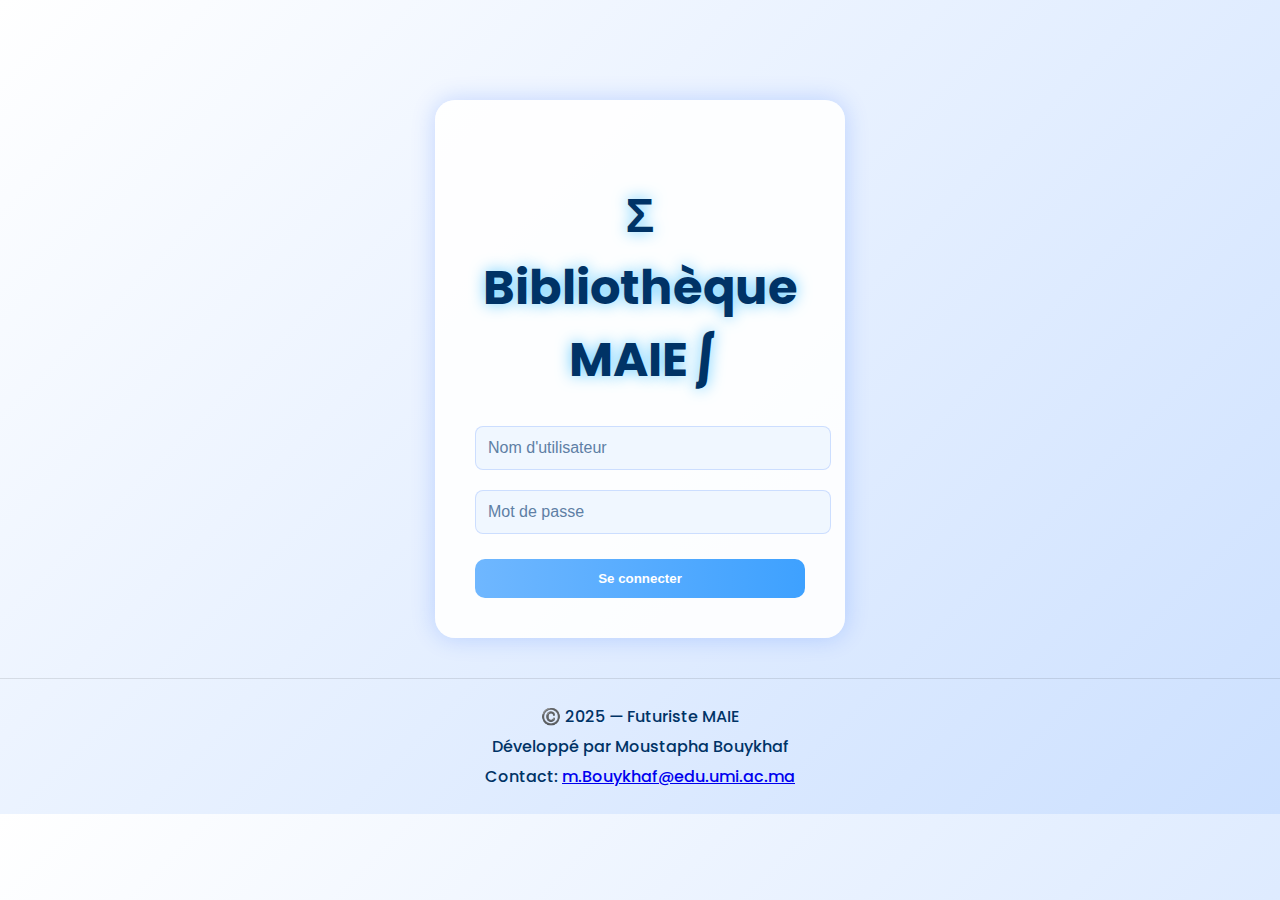
<file: index.html>
<!DOCTYPE html>
<html lang="fr">
<head>
<meta charset="UTF-8">
<meta name="viewport" content="width=device-width, initial-scale=1.0">
<title>Σ Bibliothèque MAIE ∫</title>
<link href="https://fonts.googleapis.com/css2?family=Poppins:wght@400;600&display=swap" rel="stylesheet">
<style>
body { margin:0; padding:0; font-family:'Poppins',sans-serif; background: linear-gradient(135deg,#ffffff,#cce0ff); color:#003366; }
h1 { text-align:center; font-size:3em; margin:40px 0 20px 0; text-shadow:0 0 15px #66ccff; }
.hidden { display:none; }
.login-box { background: rgba(255,255,255,0.9); padding:40px; border-radius:20px; width:330px; box-shadow:0 0 25px rgba(0,80,255,0.2); text-align:center; margin:auto; margin-top:100px; }
.login-box input { width:100%; padding:12px; margin:10px 0; border:none; border-radius:8px; outline:none; background:#f0f7ff; color:#0a2647; font-size:1em; border:1px solid rgba(0,80,255,0.15); }
.login-box input::placeholder { color:#5e7fa5; }
.login-box button { width:100%; padding:12px; margin-top:15px; background:linear-gradient(90deg,#6fb7ff,#3ea1ff); color:white; font-weight:600; border:none; border-radius:10px; cursor:pointer; transition:0.3s; }
.login-box button:hover { background:#1e90ff; box-shadow:0 0 15px rgba(0,120,255,0.4); }
.message-box { margin-top:10px; padding:8px 12px; border-radius:6px; background:#ffe0e0; color:#900; font-weight:600; border:1px solid #ff8080; display:none; font-size:0.9em; }

/* زر الإعلانات */
.announcements-btn {
    display: block;
    margin: 20px auto;
    background: linear-gradient(90deg, #ff9900, #ff6600);
    color: white;
    border: none;
    padding: 12px 25px;
    font-weight: 600;
    border-radius: 10px;
    cursor: pointer;
    transition: 0.3s;
    font-size: 1.1em;
    box-shadow: 0 5px 15px rgba(255, 102, 0, 0.3);
    width: 200px;
}
.announcements-btn:hover {
    background: linear-gradient(90deg, #ff6600, #cc3300);
    transform: translateY(-3px);
    box-shadow: 0 8px 20px rgba(255, 102, 0, 0.4);
}

/* نافذة الإعلانات */
.announcements-modal {
    display: none;
    position: fixed;
    top: 0;
    left: 0;
    width: 100%;
    height: 100%;
    background-color: rgba(0, 0, 0, 0.7);
    z-index: 1000;
    justify-content: center;
    align-items: center;
}

.announcements-content {
    background: white;
    border-radius: 20px;
    width: 90%;
    max-width: 700px;
    max-height: 80vh;
    overflow-y: auto;
    padding: 30px;
    box-shadow: 0 15px 40px rgba(0, 0, 0, 0.3);
    position: relative;
}

.close-announcements {
    position: absolute;
    top: 15px;
    right: 15px;
    background: #ff4d4d;
    color: white;
    border: none;
    width: 30px;
    height: 30px;
    border-radius: 50%;
    cursor: pointer;
    font-size: 1.2em;
    display: flex;
    align-items: center;
    justify-content: center;
}

.announcements-header {
    text-align: center;
    margin-bottom: 25px;
    border-bottom: 2px solid #ff9900;
    padding-bottom: 15px;
}

.announcements-header h2 {
    color: #cc3300;
    font-size: 1.8em;
    display: flex;
    align-items: center;
    justify-content: center;
    gap: 10px;
}

.announcements-list {
    display: flex;
    flex-direction: column;
    gap: 20px;
}

.announcement-item {
    background: #fff9f0;
    border-left: 5px solid #ff9900;
    padding: 15px;
    border-radius: 10px;
    transition: 0.3s;
}

.announcement-item:hover {
    transform: translateX(5px);
    background: #fff5e6;
}

.announcement-title {
    color: #cc3300;
    font-weight: 600;
    margin-bottom: 8px;
    display: flex;
    align-items: center;
    gap: 10px;
}

.announcement-text {
    color: #664400;
    margin-bottom: 5px;
    line-height: 1.5;
}

.announcement-date {
    color: #996633;
    font-size: 0.85em;
    text-align: right;
}

.new-tag {
    background: #33cc33;
    color: white;
    padding: 3px 8px;
    border-radius: 12px;
    font-size: 0.7em;
    font-weight: bold;
}

.important-tag {
    background: #ff3300;
    color: white;
    padding: 3px 8px;
    border-radius: 12px;
    font-size: 0.7em;
    font-weight: bold;
}

/* قسم الروابط الخارجية */
.external-links-section {
    max-width: 600px;
    margin: 30px auto;
    padding: 20px;
    background: rgba(255, 255, 255, 0.9);
    border-radius: 15px;
    box-shadow: 0 0 15px rgba(0, 102, 204, 0.2);
    text-align: center;
}

.external-links-section h3 {
    color: #003366;
    margin-bottom: 20px;
    font-size: 1.4em;
    border-bottom: 2px solid #66ccff;
    padding-bottom: 10px;
    display: inline-block;
}

.links-container {
    display: flex;
    flex-direction: column;
    gap: 15px;
    align-items: center;
}

.external-link {
    display: flex;
    align-items: center;
    gap: 15px;
    background: linear-gradient(90deg, #e6f2ff, #cce6ff);
    color: #003366;
    text-decoration: none;
    padding: 15px 25px;
    border-radius: 10px;
    width: 100%;
    max-width: 400px;
    transition: all 0.3s ease;
    border: 1px solid #99ccff;
    box-shadow: 0 4px 8px rgba(0, 102, 204, 0.1);
}

.external-link:hover {
    background: linear-gradient(90deg, #cce6ff, #99ccff);
    transform: translateY(-3px);
    box-shadow: 0 8px 16px rgba(0, 102, 204, 0.2);
    border-color: #66ccff;
}

.link-icon {
    font-size: 1.5em;
    background: #66ccff;
    color: white;
    width: 40px;
    height: 40px;
    border-radius: 50%;
    display: flex;
    align-items: center;
    justify-content: center;
}

.link-text {
    font-weight: 600;
    font-size: 1.1em;
    flex: 1;
    text-align: left;
}

.semestre-buttons { display:flex; justify-content:center; gap:20px; margin-bottom:30px; flex-wrap:wrap; }
.sem-btn { background:linear-gradient(90deg,#66ccff,#0099ff); color:white; border:none; padding:15px 30px; font-weight:600; border-radius:10px; cursor:pointer; transition:0.3s; font-size:1.1em; }
.sem-btn:hover {background:#003366;}
.back-btn { display:inline-block; margin:20px; background:#ff4d4d; padding:10px 20px; border:none; border-radius:8px; color:white; font-weight:600; cursor:pointer; transition:0.3s; }
.back-btn:hover {background:#cc0000;}
.modules { display:grid; grid-template-columns:repeat(3, 1fr); gap:25px; max-width:1200px; margin:auto; padding:20px; }
.modules.single-center { justify-items:center; }
.card { background: rgba(255,255,255,0.9); border-radius:15px; padding:25px; text-align:center; position:relative; overflow:hidden; box-shadow:0 0 15px rgba(0,102,204,0.3); transition:0.3s; }
.card:hover { transform:translateY(-8px) scale(1.05); box-shadow:0 0 40px rgba(0,102,204,0.5); }
.card h3 { margin-bottom:15px; font-size:1.4em; color:#003366; }

/* Style spécial pour le module Présentations */
.card.presentations-card { 
    background: linear-gradient(135deg, #ffc266, #ff9933);
    border: 3px solid #ff6600;
    box-shadow: 0 0 25px rgba(255, 102, 0, 0.4);
}
.card.presentations-card h3 { 
    color: #cc3300;
    text-shadow: 0 0 10px rgba(255, 153, 0, 0.5);
}

/* Style pour le bouton Présentations */
.presentations-btn { 
    background: linear-gradient(90deg, #ff9933, #ff6600);
    color: white;
    font-weight: bold;
    padding: 10px 20px;
    border-radius: 8px;
    text-decoration: none;
    display: inline-block;
    margin-top: 10px;
    transition: 0.3s;
    border: 2px solid #ff3300;
    cursor: pointer;
    border: none;
}
.presentations-btn:hover { 
    background: linear-gradient(90deg, #ff6600, #cc3300);
    box-shadow: 0 0 20px rgba(255, 102, 0, 0.6);
}

/* Dropdown pour les présentations */
.presentations-dropdown { 
    display: none;
    flex-direction: column;
    gap: 5px;
    margin-top: 10px;
}
.presentations-dropdown a { 
    background: #ffe0cc;
    color: #cc3300;
    padding: 8px 12px;
    border-radius: 5px;
    font-size: 0.9em;
    text-decoration: none;
    cursor: pointer;
    border: 1px solid #ff9933;
}
.presentations-dropdown a:hover { 
    background: #ffcc99;
}

.button-group { display:flex; justify-content:center; gap:10px; flex-wrap:wrap; }
.btn { background:linear-gradient(90deg,#66ccff,#0099ff); color:#fff; text-decoration:none; padding:8px 15px; border-radius:8px; font-weight:600; transition:0.3s; border:none; cursor:pointer; }
.btn:hover {background:#003366;}
.dropdown { display:none; flex-direction:column; gap:5px; margin-top:10px; }
.dropdown a { background:#cce0ff; color:#003366; padding:6px 10px; border-radius:5px; font-size:0.9em; text-decoration:none; cursor:pointer; }
.dropdown a:hover {background:#99ccff;}
.search-box { max-width:400px; margin:20px auto; display:flex; gap:10px; }
.search-box input { flex:1; padding:10px; border-radius:8px; border:1px solid #66ccff; outline:none; }
.search-box button { padding:10px 15px; border:none; border-radius:8px; background:#003366; color:white; cursor:pointer; }
footer { text-align:center; padding:20px; border-top:1px solid rgba(0,0,0,0.1); margin-top:40px; color:#003366; font-weight:500; }
footer p {margin:5px 0;}
</style>
</head>
<body>

<div id="loginPage" class="login-box">
  <h1>Σ Bibliothèque MAIE ∫</h1>
  <input type="text" id="usernameInput" placeholder="Nom d'utilisateur" required>
  <input type="password" id="passwordInput" placeholder="Mot de passe" required>
  <button id="loginBtn">Se connecter</button>
  <div class="message-box" id="loginMessage"></div>
</div>

<div id="semPage" class="hidden">
  <h1>Σ Bibliothèque MAIE ∫</h1>
  
  <!-- زر الإعلانات الجديد -->
  <button class="announcements-btn" id="announcementsBtn">
    📢 les annonces
  </button>
  
  <div class="semestre-buttons">
    <button class="sem-btn" data-sem="1">Semestre 1</button>
    <button class="sem-btn" data-sem="2">Semestre 2</button>
    <button class="sem-btn" data-sem="3">Semestre 3</button>
  </div>
  
  <!-- قسم الروابط الخارجية الجديد -->
  <div class="external-links-section">
    <h3>📚 Liens externes</h3>
    <div class="links-container">
      <a href="https://raphaeleh.github.io/publications.html" target="_blank" class="external-link">
        <span class="link-icon">📖</span>
        <span class="link-text">Raphaèle Herbin's</span>
      </a>
      <!-- يمكن إضافة المزيد من الروابط هنا لاحقًا -->
    </div>
  </div>
  
  <button class="back-btn" id="logoutBtn">Déconnexion</button>
</div>

<div id="modulesPage" class="hidden">
  <h1>Σ Bibliothèque MAIE ∫</h1>
  <div class="search-box">
    <input type="text" id="searchInput" placeholder="Rechercher un module...">
    <button id="searchBtn">Chercher</button>
  </div>
  <button class="back-btn" id="backToSem">← Retour aux Semestres</button>
  <div class="modules" id="modules-container"></div>
</div>

<!-- نافذة الإعلانات -->
<div class="announcements-modal" id="announcementsModal">
  <div class="announcements-content">
    <button class="close-announcements" id="closeAnnouncements">&times;</button>
    
    <div class="announcements-header">
      <h2>📢 Annonces importantes</h2>
    </div>
    
    <div class="announcements-list" id="announcementsList">
      <!-- سيتم ملؤها بواسطة JavaScript -->
    </div>
  </div>
</div>

<footer>
  <p>©️ 2025 — Futuriste MAIE</p>
  <p>Développé par Moustapha Bouykhaf</p>
  <p>Contact: <a href="mailto:m.Bouykhaf@edu.umi.ac.ma">m.Bouykhaf@edu.umi.ac.ma</a></p>
</footer>

<script>
const loginPage = document.getElementById("loginPage");
const semPage = document.getElementById("semPage");
const modulesPage = document.getElementById("modulesPage");
const loginMessage = document.getElementById("loginMessage");
const announcementsModal = document.getElementById("announcementsModal");
const announcementsList = document.getElementById("announcementsList");

// بيانات الإعلانات
const announcements = [
  {
    id: 1,
    title: "Report du cours d'Algèbre de base",
    text: "Le professeur d'Algèbre de base vous informe que la séance de cours prévue ce jour est reportée à une date ultérieure",
    date: "15 décembre 2024",
    type: "important",
    icon: "📅"
  },
  {
    id: 2,
    title: "Report du cours d'Intelligence Artificielle",
    text: "Le professeur de IA informe que le cours sera rattrapé durant la première semaine de janvier, du 12 au 14.",
    date: "15 décembre 2024",
    type: "important",
    icon: "📅"
  }
];

// عرض الإعلانات
function renderAnnouncements() {
  announcementsList.innerHTML = '';
  
  announcements.forEach(announcement => {
    const item = document.createElement("div");
    item.className = "announcement-item";
    
    let tag = '';
    if (announcement.type === "important") {
      tag = '<span class="important-tag">مهم</span>';
    } else if (announcement.type === "new") {
      tag = '<span class="new-tag">جديد</span>';
    }
    
    item.innerHTML = `
      <div class="announcement-title">
        ${announcement.icon} ${announcement.title}
        ${tag}
      </div>
      <div class="announcement-text">${announcement.text}</div>
      <div class="announcement-date">${announcement.date}</div>
    `;
    
    announcementsList.appendChild(item);
  });
}

// فتح نافذة الإعلانات
document.getElementById("announcementsBtn").addEventListener("click", () => {
  renderAnnouncements();
  announcementsModal.style.display = "flex";
});

// إغلاق نافذة الإعلانات
document.getElementById("closeAnnouncements").addEventListener("click", () => {
  announcementsModal.style.display = "none";
});

// إغلاق النافذة عند النقر خارجها
announcementsModal.addEventListener("click", (e) => {
  if (e.target === announcementsModal) {
    announcementsModal.style.display = "none";
  }
});

const loginBtn = document.getElementById("loginBtn");
loginBtn.addEventListener("click", ()=>{
  const username = document.getElementById("usernameInput").value;
  const password = document.getElementById("passwordInput").value;
  if(username.endsWith("@edu.umi.ac.ma") && password==="g(MAIE)"){
    localStorage.setItem("username", username);
    loginMessage.style.display="none";
    showSemPage();
  }else{
    loginMessage.textContent="Accès refusé ! Veuillez vérifier vos identifiants.";
    loginMessage.style.display="block";
  }
});

function showSemPage(){
  loginPage.classList.add("hidden");
  modulesPage.classList.add("hidden");
  semPage.classList.remove("hidden");
}

document.getElementById("logoutBtn").addEventListener("click", ()=>{
  localStorage.clear();
  location.reload();
});

if(localStorage.getItem("username")){
  showSemPage();
}

const semButtons = document.querySelectorAll(".sem-btn");
const container = document.getElementById("modules-container");

const semesters = {
  1:[
    {name:"Analyse fonctionnelle", cours:["AF-Chap1.pdf","AF-Chap2.pdf","AF-Chap3.pdf","AF-Chap4.pdf"], td:["AF-TD1.pdf","AF-TD2.pdf","AF-TD3.pdf","AF-TD4.pdf"]},
    {name:"Algèbre de base et applications", cours:["ALG-Chap1.pdf","ALG-Chap2.pdf","ALG-Chap3.pdf","ALG-Chap4.pdf"], td:["ALG-TD1.pdf","ALG-TD2.pdf","ALG-TD3.pdf","ALG-TD4.pdf"],},
    {name:"Méthodes numériques", cours:["MN-Chap1.pdf","MN-Chap2.pdf","MN-Chap3.pdf","MN-Chap4.pdf"], td:["MN-TD1.pdf","MN-TD2.pdf","MN-TD3.pdf","MN-TD4.pdf"]},
    {name:"Probabilités & statistique inférentielle", cours:["PSI-Chap1.pdf","PSI-Chap2.pdf","PSI-Chap3.pdf","PSI-Chap4.pdf"], td:["PSI-TD1.pdf","PSI-TD2.pdf","PSI-TD3.pdf","PSI-TD4.pdf"]},
    {name:"Mathématiques pour l'IA", cours:["MIA-Chap1.pdf","MIA-Chap2.pdf","MIA-Chap3.pdf","MIA-Chap4.pdf"], td:["MIA-TD1.pdf","MIA-TD2.pdf","MIA-TD3.pdf","MIA-TD4.pdf"]},
    {name:"TICE & communication scientifique", cours:["TICE-Chap1.pdf","TICE-Chap2.pdf","TICE-Chap3.pdf","TICE-Chap4.pdf"], td:["TICE-TD1.pdf","TICE-TD2.pdf","TICE-TD3.pdf","TICE-TD4.pdf"]},
    {name:"Langues étrangeres", cours:["LG-Chap1.pdf","LG-Chap2.pdf","LG-Chap3.pdf","LG-Chap4.pdf"], td:[]},

      // Module Présentations pour Semestre 1
    {name:"Présentations", isSpecial: true, presentations: [
      "Présentation1.pdf", "Présentation2.pdf","Présentation3.pdf","Présentation4.pdf","Présentation5.pdf","Présentation6.pdf","Présentation7.pdf","Présentation8.pdf","Présentation9.pdf","Présentation10.pdf","Présentation11.pdf","Présentation12.pdf"
    ]}
  ],
  2:[
    {name:"Analyse harmonique appliquée", cours:["AHA-Chap1.pdf","AHA-Chap2.pdf","AHA-Chap3.pdf","AHA-Chap4.pdf"], td:["AHA-TD1.pdf","AHA-TD2.pdf","AHA-TD3.pdf","AHA-TD4.pdf"]},
    {name:"Méthodes analytiques & numériques", cours:["MAN-Chap1.pdf","MAN-Chap2.pdf","MAN-Chap3.pdf","MAN-Chap4.pdf"], td:["MAN-TD1.pdf","MAN-TD2.pdf","MAN-TD3.pdf","MAN-TD4.pdf"]},
    {name:"Recherche opérationnelle", cours:["RO-Chap1.pdf","RO-Chap2.pdf","RO-Chap3.pdf","RO-Chap4.pdf"], td:["RO-TD1.pdf","RO-TD2.pdf","RO-TD3.pdf","RO-TD4.pdf"]},
    {name:"Python pour la modélisation", cours:["PY-Chap1.pdf","PY-Chap2.pdf","PY-Chap3.pdf","PY-Chap4.pdf"], td:["PY-TD1.pdf","PY-TD2.pdf","PY-TD3.pdf","PY-TD4.pdf"]},
    {name:"Analyse convexe & optimisation", cours:["ACO-Chap1.pdf","ACO-Chap2.pdf","ACO-Chap3.pdf","ACO-Chap4.pdf"], td:["ACO-TD1.pdf","ACO-TD2.pdf","ACO-TD3.pdf","ACO-TD4.pdf"]},
    {name:"Culture entrepreneuriale", cours:["CE-Chap1.pdf","CE-Chap2.pdf","CE-Chap3.pdf","CE-Chap4.pdf"], td:["CE-TD1.pdf","CE-TD2.pdf","CE-TD3.pdf","CE-TD4.pdf"]},
    {name:"Psychologie de l'intelligence", cours:["PI-Chap1.pdf","PI-Chap2.pdf","PI-Chap3.pdf","PI-Chap4.pdf"], td:["PI-TD1.pdf","PI-TD2.pdf","PI-TD3.pdf","PI-TD4.pdf"]},
    // Module Présentations pour Semestre 2
    {name:"Présentations", isSpecial: true, presentations: [
   
    ]}
  ],
  3:[
    {name:"Analyse de Fourier Clifford", cours:["AFC-Chap1.pdf","AFC-Chap2.pdf","AFC-Chap3.pdf","AFC-Chap4.pdf"], td:["AFC-TD1.pdf","AFC-TD2.pdf","AFC-TD3.pdf","AFC-TD4.pdf"]},
    {name:"Équations fonctionnelles", cours:["EF-Chap1.pdf","EF-Chap2.pdf","EF-Chap3.pdf","EF-Chap4.pdf"], td:["EF-TD1.pdf","EF-TD2.pdf","EF-TD3.pdf","EF-TD4.pdf"]},
    {name:"Théorie des graphes", cours:["TG-Chap1.pdf","TG-Chap2.pdf","TG-Chap3.pdf","TG-Chap4.pdf"], td:["TG-TD1.pdf","TG-TD2.pdf","TG-TD3.pdf","TG-TD4.pdf"]},
    {name:"Théorie des codes", cours:["TC-Chap1.pdf","TC-Chap2.pdf","TC-Chap3.pdf","TC-Chap4.pdf"], td:["TC-TD1.pdf","TC-TD2.pdf","TC-TD3.pdf","TC-TD4.pdf"]},
    {name:"Cryptographie", cours:["CRY-Chap1.pdf","CRY-Chap2.pdf","CRY-Chap3.pdf","CRY-Chap4.pdf"], td:["CRY-TD1.pdf","CRY-TD2.pdf","CRY-TD3.pdf","CRY-TD4.pdf"]},
    {name:"Analyse numérique avancée", cours:["ANA-Chap1.pdf","ANA-Chap2.pdf","ANA-Chap3.pdf","ANA-Chap4.pdf"], td:["ANA-TD1.pdf","ANA-TD2.pdf","ANA-TD3.pdf","ANA-TD4.pdf"]},
    {name:"Compétences numériques", cours:["CN-Chap1.pdf","CN-Chap2.pdf","CN-Chap3.pdf","CN-Chap4.pdf"], td:["CN-TD1.pdf","CN-TD2.pdf","CN-TD3.pdf","CN-TD4.pdf"]},
    // Module Présentations pour Semestre 3
    {name:"Présentations", isSpecial: true, presentations: [
      
    ]}
  ]
};

semButtons.forEach(btn=>{
  btn.addEventListener("click", ()=>{
    const sem = btn.getAttribute("data-sem");
    semPage.classList.add("hidden");
    modulesPage.classList.remove("hidden");
    renderModules(sem);
  });
});

document.getElementById("backToSem").addEventListener("click", ()=>{
  modulesPage.classList.add("hidden");
  semPage.classList.remove("hidden");
});

function renderModules(sem){
  container.innerHTML="";

  const allowedModules = [ "Mathématiques pour l'IA","Langues étrangeres","Algèbre de base et applications","Probabilités & statistique inférentielle","Méthodes numériques","Analyse fonctionnelle"]; 

  semesters[sem].forEach(m=>{
    if (m.isSpecial) {
      // Carte spéciale pour Présentations
      const card = document.createElement("div");
      card.className="card presentations-card";
      
      const title = document.createElement("h3");
      title.textContent = m.name;
      card.appendChild(title);
      
      // Bouton pour afficher les présentations
      const presentationsBtn = document.createElement("button");
      presentationsBtn.className = "presentations-btn";
      presentationsBtn.textContent = "📂 Voir les présentations";
      card.appendChild(presentationsBtn);
      
      // Dropdown pour les présentations
      const dropdown = document.createElement("div");
      dropdown.className = "presentations-dropdown";
      
      // Créer les liens pour les 10 présentations
      if (m.presentations) {
        m.presentations.forEach((presentation, index) => {
          const link = document.createElement("a");
          link.textContent = `Présentation ${index + 1}`;
          link.href = `files/${presentation}`;
          link.target = "_blank";
          dropdown.appendChild(link);
        });
      }
      
      card.appendChild(dropdown);
      
      // Événement pour afficher/masquer les présentations
      presentationsBtn.addEventListener("click", () => {
        if (dropdown.style.display === "flex") {
          dropdown.style.display = "none";
          presentationsBtn.textContent = "📂 Voir les présentations";
        } else {
          dropdown.style.display = "flex";
          dropdown.style.flexDirection = "column";
          presentationsBtn.textContent = "📂 Masquer les présentations";
        }
      });
      
      container.appendChild(card);
      return;
    }
    
    const card = document.createElement("div");
    card.className="card";
    const title = document.createElement("h3");
    title.textContent=m.name;
    card.appendChild(title);

    const buttonGroup = document.createElement("div");
    buttonGroup.className="button-group";
    const coursBtn = document.createElement("button");
    coursBtn.className="btn";
    coursBtn.textContent="Cours";
    const tdBtn = document.createElement("button");
    tdBtn.className="btn";
    tdBtn.textContent="TD";
    buttonGroup.appendChild(coursBtn);
    buttonGroup.appendChild(tdBtn);
    card.appendChild(buttonGroup);

    const coursDropdown = document.createElement("div");
    coursDropdown.className="dropdown";
    const tdDropdown = document.createElement("div");
    tdDropdown.className="dropdown";

    // Cours
    m.cours.forEach((file,i)=>{
      const a = document.createElement("a");
      a.textContent = "Chapitre "+(i+1);

      if(!allowedModules.includes(m.name)){
        a.href = "#";
        const msg = document.createElement("div");
        msg.className = "message-box";
        msg.textContent = "Pas disponible actuellement !";
        a.addEventListener("click", e=>{
          e.preventDefault();
          msg.style.display = "block";
          setTimeout(()=> msg.style.display = "none", 3000);
        });
        card.appendChild(msg);
      } else {
        a.href = "files/"+file;
        a.target="_blank";
      }

      coursDropdown.appendChild(a);
    });

    // TD
    m.td.forEach((file,i)=>{
      const a = document.createElement("a");
      a.textContent = "Série "+(i+1);

      if(!allowedModules.includes(m.name)){
        a.href = "#";
        const msg = document.createElement("div");
        msg.className = "message-box";
        msg.textContent = "Pas disponible actuellement !";
        a.addEventListener("click", e=>{
          e.preventDefault();
          msg.style.display = "block";
          setTimeout(()=> msg.style.display = "none", 3000);
        });
        card.appendChild(msg);
      } else {
        a.href = "files/"+file;
        a.target="_blank";
      }

      tdDropdown.appendChild(a);
    });

    card.appendChild(coursDropdown);
    card.appendChild(tdDropdown);

    coursBtn.addEventListener("click",()=>{ 
      coursDropdown.style.display = coursDropdown.style.display==="flex"?"none":"flex"; 
      coursDropdown.style.flexDirection="column"; 
    });
    tdBtn.addEventListener("click",()=>{ 
      tdDropdown.style.display = tdDropdown.style.display==="flex"?"none":"flex"; 
      tdDropdown.style.flexDirection="column"; 
    });

    container.appendChild(card);
  });

  // Le module Présentations sera toujours placé à la fin
  const cards = Array.from(container.children);
  const total = cards.length;
  const remainder = total % 3;
  if(remainder>0){
    for(let i=total-remainder; i<total; i++){
      cards[i].style.justifySelf="center";
    }
  }
}

// Search functionality
document.getElementById("searchBtn").addEventListener("click",()=>{
  const query = document.getElementById("searchInput").value.toLowerCase();
  document.querySelectorAll(".card").forEach(card=>{
    if(card.querySelector("h3").textContent.toLowerCase().includes(query)){
      card.style.display="block";
    }else card.style.display="none";
  });
});
</script>
</body>
</html>
</file>
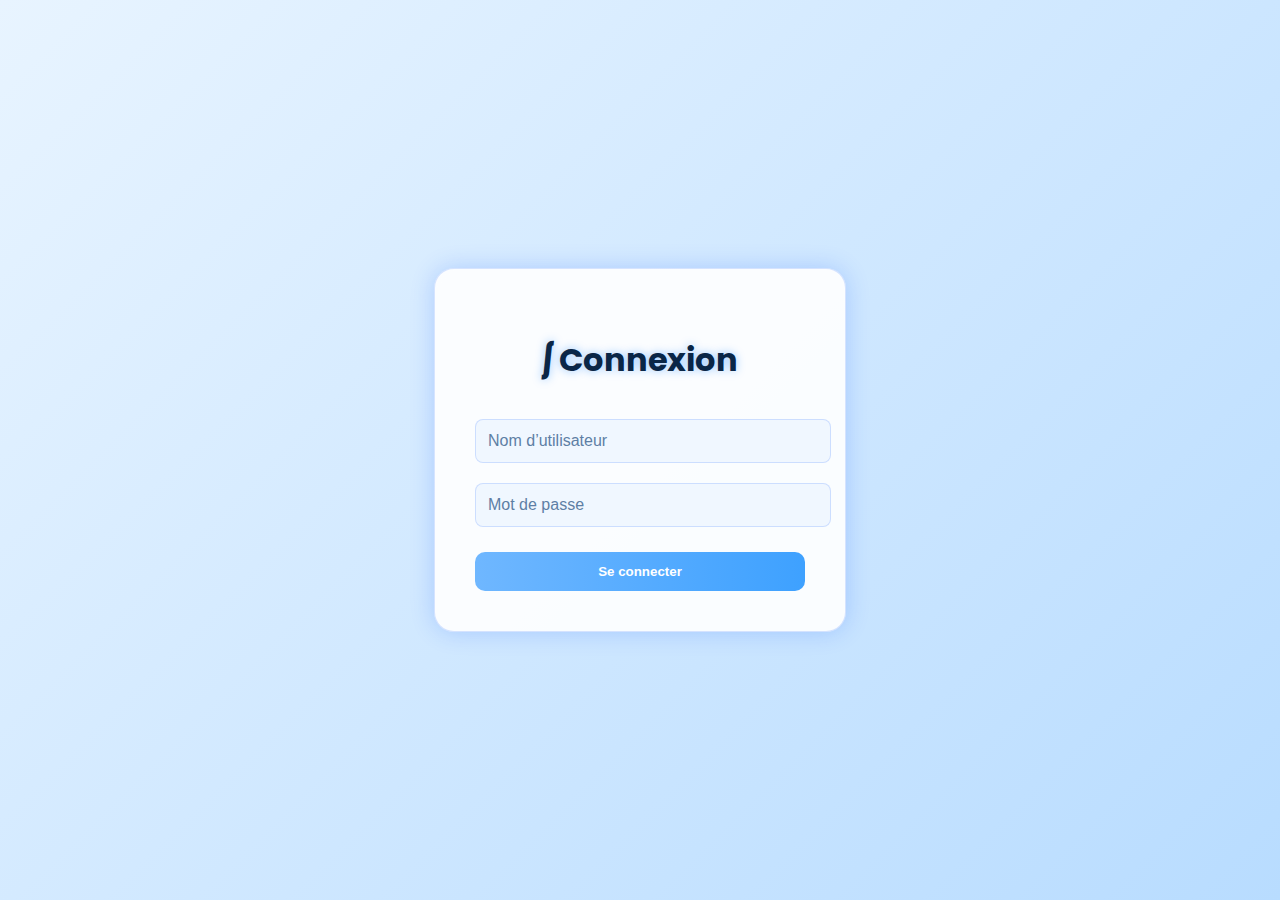
<file: login.html>
<!DOCTYPE html>
<html lang="fr">
<head>
<meta charset="UTF-8">
<meta name="viewport" content="width=device-width, initial-scale=1.0">
<title>Connexion — MAIE</title>
<link href="https://fonts.googleapis.com/css2?family=Poppins:wght@400;600&display=swap" rel="stylesheet">
<style>
body {
  margin:0; padding:0;
  font-family:'Poppins', sans-serif;
  background: linear-gradient(135deg, #e8f4ff, #d0e8ff, #b8dcff);
  color:#0a2647;
  height:100vh;
  display:flex;
  justify-content:center;
  align-items:center;
}
.login-box {
  background: rgba(255,255,255,0.9);
  padding:40px;
  border-radius:20px;
  width:330px;
  box-shadow:0 0 25px rgba(0,80,255,0.20);
  text-align:center;
  border:1px solid rgba(0,80,255,0.15);
}
h2 {
  margin-bottom:25px;
  font-size:2em;
  color:#0a2647;
  text-shadow:0 0 10px rgba(0,120,255,0.4);
}
input {
  width:100%;
  padding:12px;
  margin:10px 0;
  border:none;
  border-radius:8px;
  outline:none;
  background:#f0f7ff;
  color:#0a2647;
  font-size:1em;
  border:1px solid rgba(0,80,255,0.15);
}
input::placeholder {color:#5e7fa5;}
button {
  width:100%;
  padding:12px;
  margin-top:15px;
  background:linear-gradient(90deg,#6fb7ff,#3ea1ff);
  color:white;
  font-weight:600;
  border:none;
  border-radius:10px;
  cursor:pointer;
  transition:0.3s;
}
button:hover {background:#1e90ff; box-shadow:0 0 15px rgba(0,120,255,0.4);}
.error-msg {color:red; font-size:0.9em; margin-top:10px; display:none;}
</style>
</head>
<body>

<div class="login-box">
  <h2>∫ Connexion</h2>

  <form id="loginForm">
    <input type="text" id="username" placeholder="Nom d’utilisateur" required>
    <input type="password" id="password" placeholder="Mot de passe" required>
    <button type="submit">Se connecter</button>
    <p class="error-msg" id="errorMsg">Nom d’utilisateur ou mot de passe incorrect</p>
  </form>
</div>

<script>
const form = document.getElementById("loginForm");
const errorMsg = document.getElementById("errorMsg");

// Définir les identifiants corrects
const correctUsername = "admin";
const correctPassword = "1234";

form.addEventListener("submit",(e)=>{
  e.preventDefault();
  const username = document.getElementById("username").value;
  const password = document.getElementById("password").value;

  if(username === correctUsername && password === correctPassword){
    // Stocker dans localStorage pour vérifier sur les autres pages
    localStorage.setItem("username",username);
    localStorage.setItem("password",password);
    window.location.href = "semestres.html"; // redirection vers la page des semestres
  } else {
    errorMsg.style.display = "block";
  }
});
</script>

</body>
</html>
</file>
